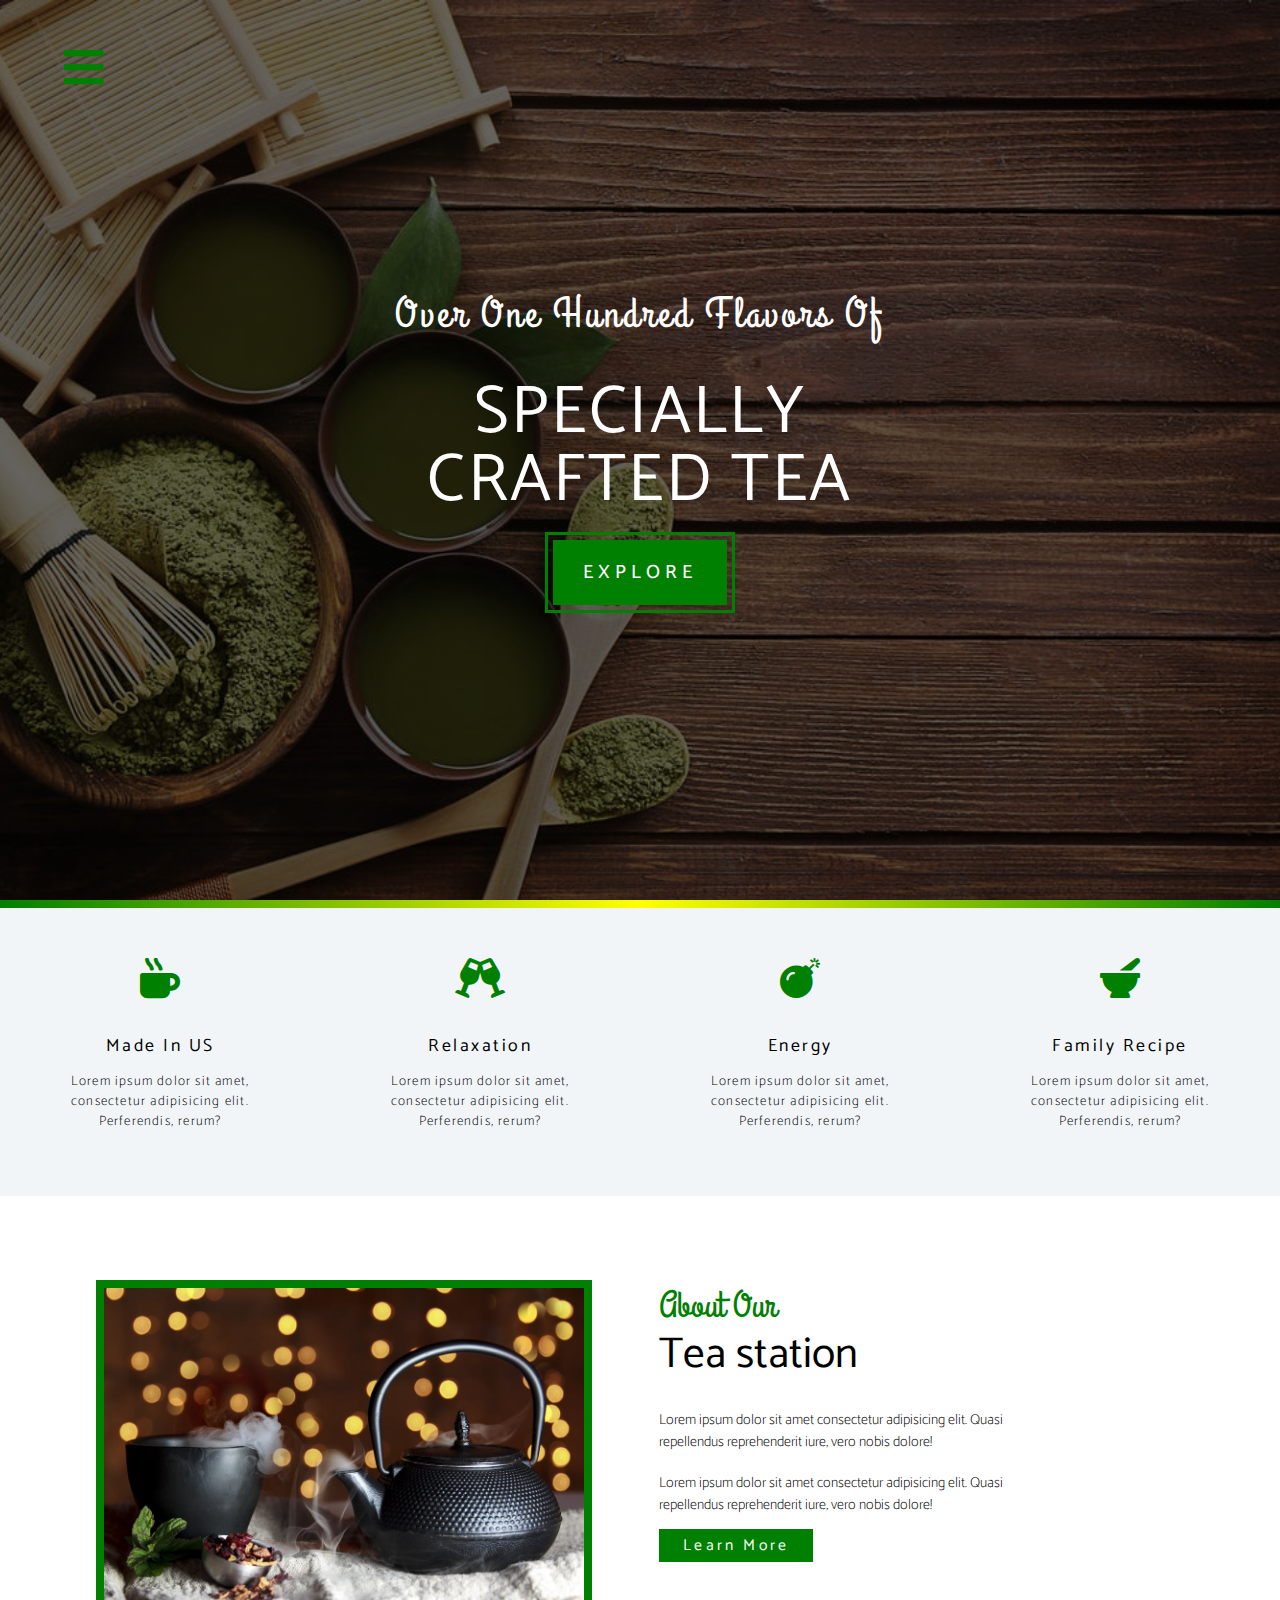
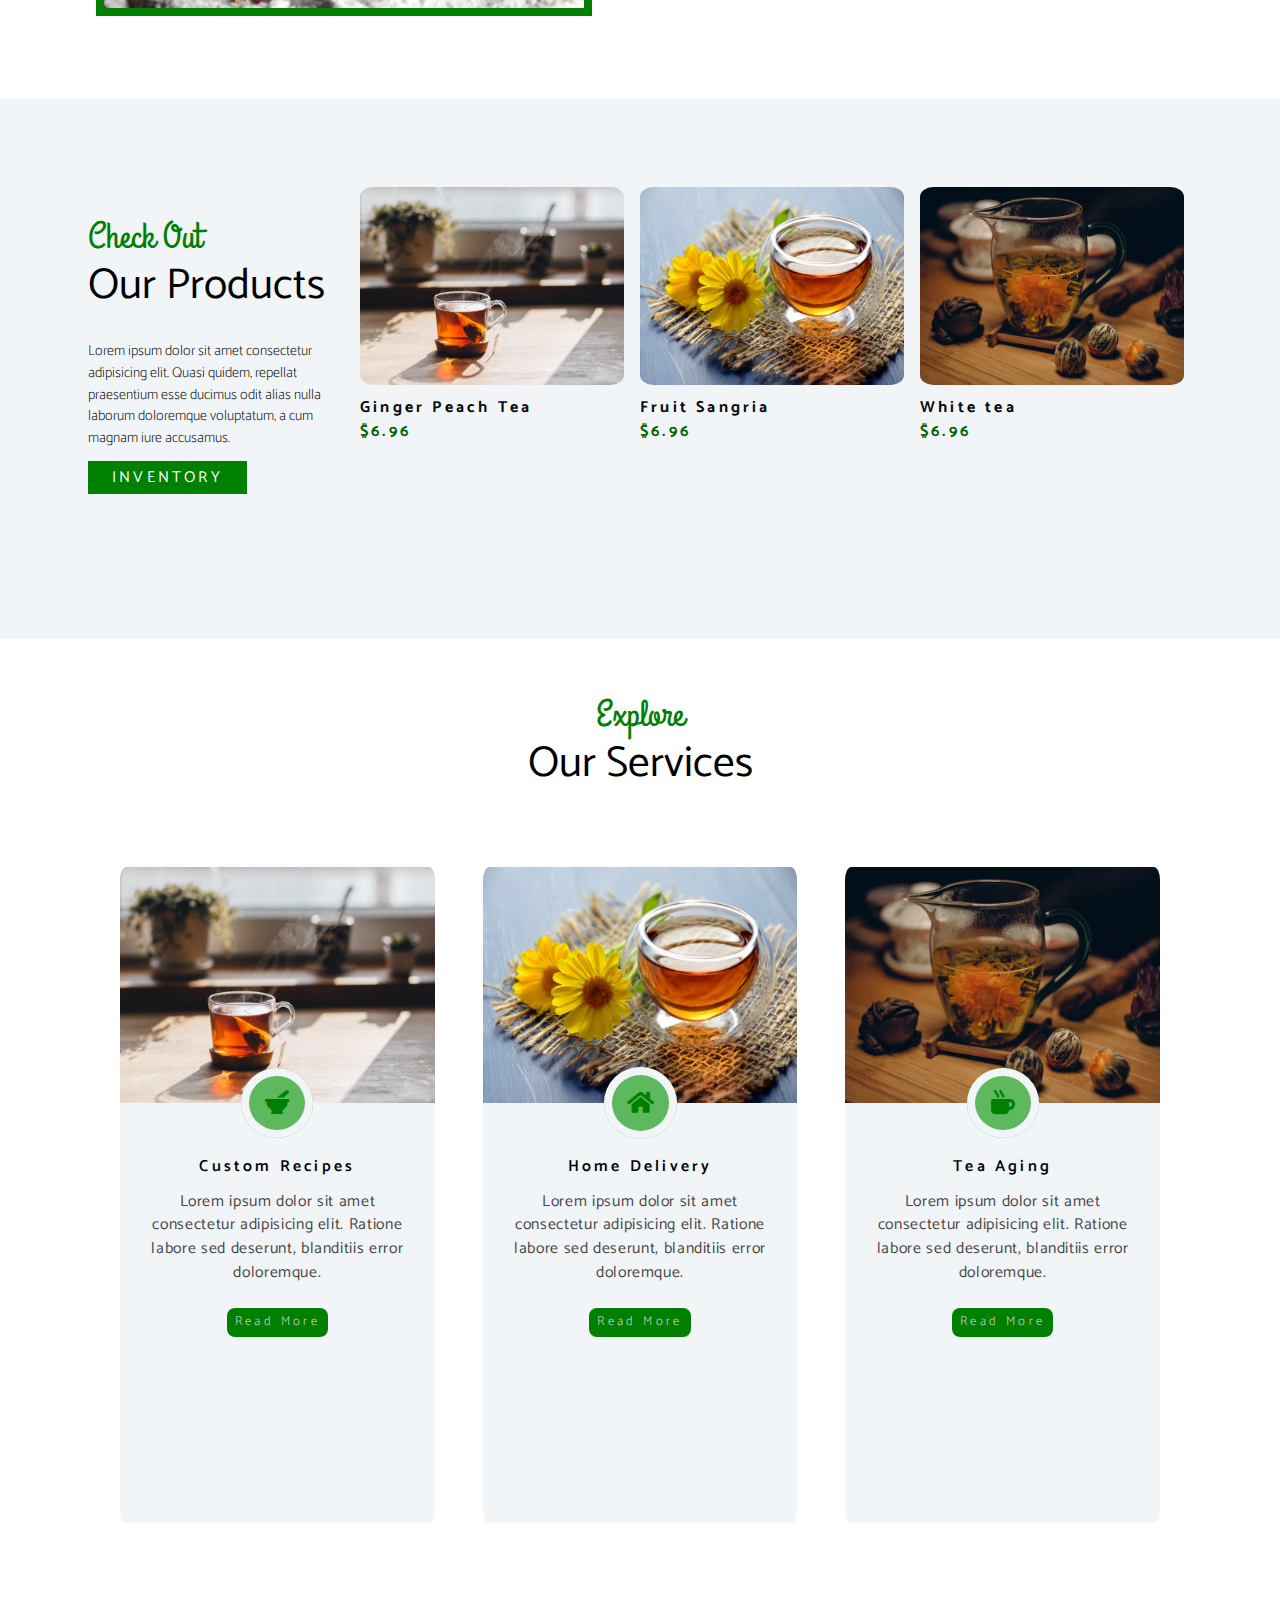
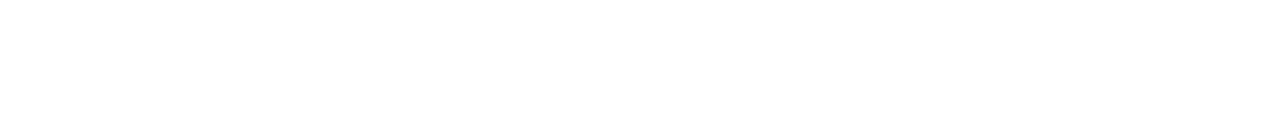
<file: index.html>
<!DOCTYPE html>
<html lang="en">

<head>
    <meta charset="UTF-8">
    <meta name="viewport" content="width=device-width, initial-scale=1">
    <title>Home</title>
    <link rel="stylesheet" href="css/style.css">
    <link rel="stylesheet" href="/fontawesome-free-5.15.1-web/css/all.css">
</head>

<body>

    <header class="header" id="Header">
        <div class="links" id="LINKS">
            <i class="fas fa-times"></i>
            <ul>
                <li><a href="/index.html">home</a> </li>
                <li><a href="/skill.html">skill</a> </li>
                <li><a href="/about.html">about</a> </li>
                <li><a href="/product.html">products</a> </li>

               
            </ul>
        </div>

      
        <div class="title-div"> <i class="fas fa-bars"></i>
            <h2 class="over_one">over one hundred flavors of</h2>
            <h1>specially <br>crafted tea</h1> <a href="#">Explore</a>
        </div>
    </header>
    <div class="banner"> </div>
    <!--*****-->
    <!--Skills-->
    <!--******-->
    <section class="skill-section">

       
        <div class="content">
            <spane><i class="fas fa-mug-hot"></i></spane>
            <h2> Made In US </h2>
            <p> Lorem ipsum dolor sit amet, consectetur adipisicing elit. Perferendis, rerum? </p>
        </div>
        <div class="content">
            <spane><i class="fas fa-glass-cheers"></i></spane>
            <h2> Relaxation </h2>
            <p> Lorem ipsum dolor sit amet, consectetur adipisicing elit. Perferendis, rerum? </p>
        </div>
        <div class="content">
            <spane> <i class="fas fa-bomb"></i> </spane>
            <h2> Energy </h2>
            <p> Lorem ipsum dolor sit amet, consectetur adipisicing elit. Perferendis, rerum? </p>
        </div>
        <div class="content">
            <spane> <i class="fas fa-mortar-pestle"></i> </spane>
            <h2> Family Recipe </h2>
            <p> Lorem ipsum dolor sit amet, consectetur adipisicing elit. Perferendis, rerum? </p>
        </div>
   
    </section>
    <!--*****-->
    <!--About-->
    <!--******-->
   



<section class="about_section">



    <section class="about-content">

        <div class="about_image">
                 <div>
        <img src="/images/about-bcg.jpeg" alt="" class="AB_img"> 
                 </div>
        </div> 
        <div class="about-info">
            <h3 class="about">about our</h3>
            <h1 class="tea_station">Tea station</h1>
            <p class="Tea_para">Lorem ipsum dolor sit amet consectetur adipisicing elit. Quasi repellendus reprehenderit iure, vero nobis dolore!</p>
            <p class="Tea_para">Lorem ipsum dolor sit amet consectetur adipisicing elit. Quasi repellendus reprehenderit iure, vero nobis dolore!</p>
           <span> <a href="#" class="Learn_more_link">Learn More</a></span>
        </div>
    </section>
</section>

    <!--*****-->
    <!--Product section-->
    <!--******-->
  <section class="products-section">
  
        <div class="product_content">

            
            <div class="div1 info one">
                
                    <h3 class="Text Check_out"> Check out</h3>
               
                    <h2 class="our_product">Our Products</h2>
                
                    <p class="Product_para Text">Lorem ipsum dolor sit amet consectetur adipisicing elit. Quasi quidem, repellat praesentium esse ducimus odit alias nulla laborum doloremque voluptatum, a cum magnam iure accusamus. </p>
                    <span> <a href="" class="Inventory">inventory</a> </span>
        
            </div>
            
            <div class="div1 two"> 
               
                    <img class="p_image" src="/images/product-1.jpeg" alt="">   
              
                  <h4 class="name Text">Ginger Peach Tea</h4>
                  <h4 class="Text price"> &#36;6.96</h4>
              
            </div>
            
            <div class="div1 three">  
              
                    <img class="p_image" src="/images/product-2.jpeg" alt="">
                   
                 
                     <h4 class="name Text"> Fruit Sangria</h4>
                    <h4 class="Text price">&#36;6.96</h4> 
                   
              </div>
       
            <div class="div1 four"> 
             
                    <img class="p_image" src="images/product-3.jpeg" alt="">             
                    <h4 class="name Text"> White tea</h4>
                    <h4 class="Text price">&#36;6.96</h4>
               
            </div>
           
       
        </div>
       
 </section>  
  
<section class="s_section">


    <div>
                
        <h3 class="Text Check_out">Explore</h3>
   
        <h2 class="our_product">Our Services</h2>
    
        
</div>
   </section>


<section class="service_section">
    <div class="service_content">
     
        <div class="first_service DIV">
            <div>
                
                    <img src="/images/product-1.jpeg" alt="">
            </div>
                <span class="icon_1"> <i class="fas fa-mortar-pestle"> </i></span>
                 <h2 class="custom">Custom Recipes</h2>
                 <p>Lorem ipsum dolor sit amet consectetur adipisicing elit. Ratione labore sed deserunt, blanditiis error doloremque.</p>
                 <a href="#">read more</a>
            
           
        </div>

        <div class="second_service DIV">
            
                <div>
                    <img src="/images/product-2.jpeg" alt="">
                </div>
                <span class="icon_2"> <i class="fas fa-home"></i></i></span>
                 <h2 class="custom">Home Delivery</h2>
                 <p class="Service_para">Lorem ipsum dolor sit amet consectetur adipisicing elit. Ratione labore sed deserunt, blanditiis error doloremque.</p>
                 
                 <a href="#">read more</a>
            
            
        </div>

        <div class="third_service DIV">
           
                <div>
                    <img src="/images/product-3.jpeg" alt="">
                </div>
                <span class="icon_3"> 
                    
                     <i class="fas fa-mug-hot"></i>
                    </span>
                 <h2 class="custom">Tea Aging</h2>
                 <p>Lorem ipsum dolor sit amet consectetur adipisicing elit. Ratione labore sed deserunt, blanditiis error doloremque.</p>
                 <a href="#">read more</a>
           
        </div>
          

    </div>  
    <script src="./css/javasc.js"></script>
</body></html>
</file>
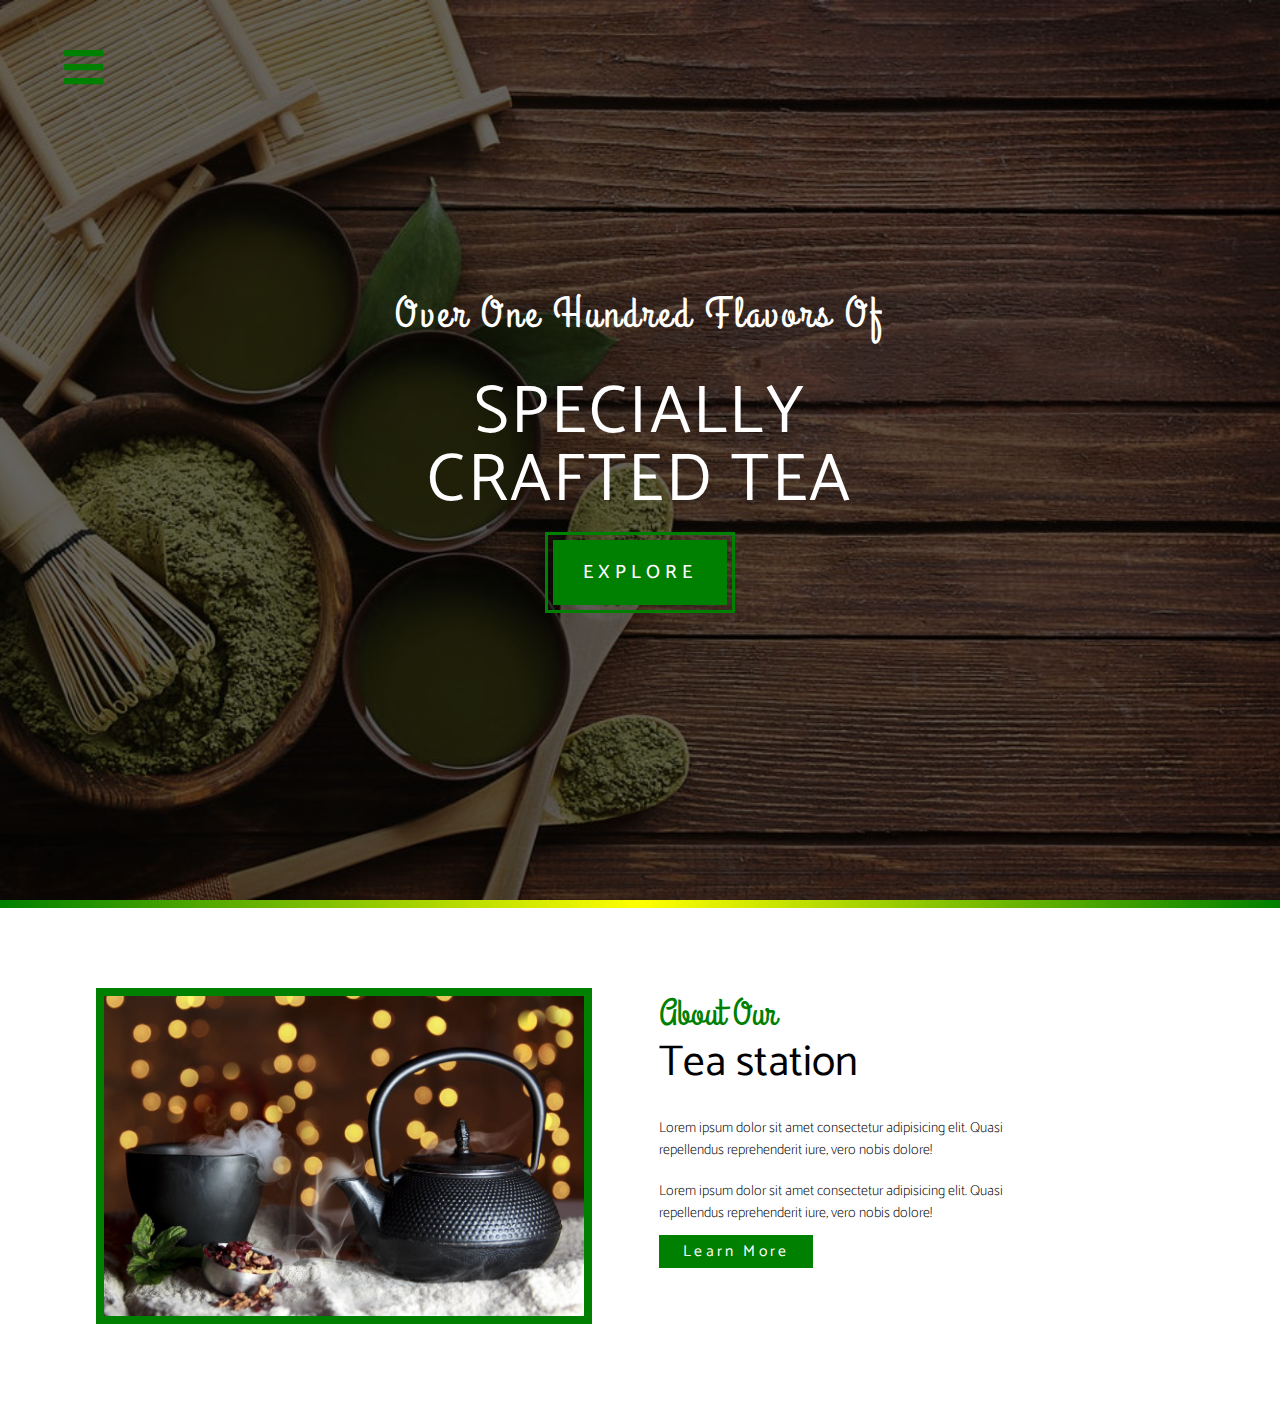
<file: about.html>
<html lang="en">

<head>
    <meta charset="UTF-8">
    <meta name="viewport" content="width=device-width, initial-scale=1">
    <title>Home</title>
    <link rel="stylesheet" href="css/style.css">
    <link rel="stylesheet" href="/fontawesome-free-5.15.1-web/css/all.css">
</head>
<body>
    <header class="header">
        <div class="links" id="LINKS">
            <i class="fas fa-times"></i>
            <ul>
                <li><a href="/index.html">home</a> </li>
                <li><a href="/skill.html">skill</a> </li>
                <li><a href="#">about</a> </li>
                <li><a href="/product.html">products</a> </li>
            
               
            </ul>
        </div>

      
        <div class="title-div"> <i class="fas fa-bars"></i>
            <h2 class="over_one">over one hundred flavors of</h2>
            <h1>specially <br>crafted tea</h1> <a href="#">Explore</a>
        </div>
    </header>
    <div class="banner"> </div>
    <section class="about_section">



        <section class="about-content">
    
            <div class="about_image">
                     <div>
            <img src="/images/about-bcg.jpeg" alt="" class="AB_img"> 
                     </div>
            </div> 
            <div class="about-info">
                <h3 class="about">about our</h3>
                <h1 class="tea_station">Tea station</h1>
                <p class="Tea_para">Lorem ipsum dolor sit amet consectetur adipisicing elit. Quasi repellendus reprehenderit iure, vero nobis dolore!</p>
                <p class="Tea_para">Lorem ipsum dolor sit amet consectetur adipisicing elit. Quasi repellendus reprehenderit iure, vero nobis dolore!</p>
               <span> <a href="#" class="Learn_more_link">Learn More</a></span>
            </div>
        </section>
    </section>
    <script src="./css/javasc.js"></script>

</body>
</html>
</file>
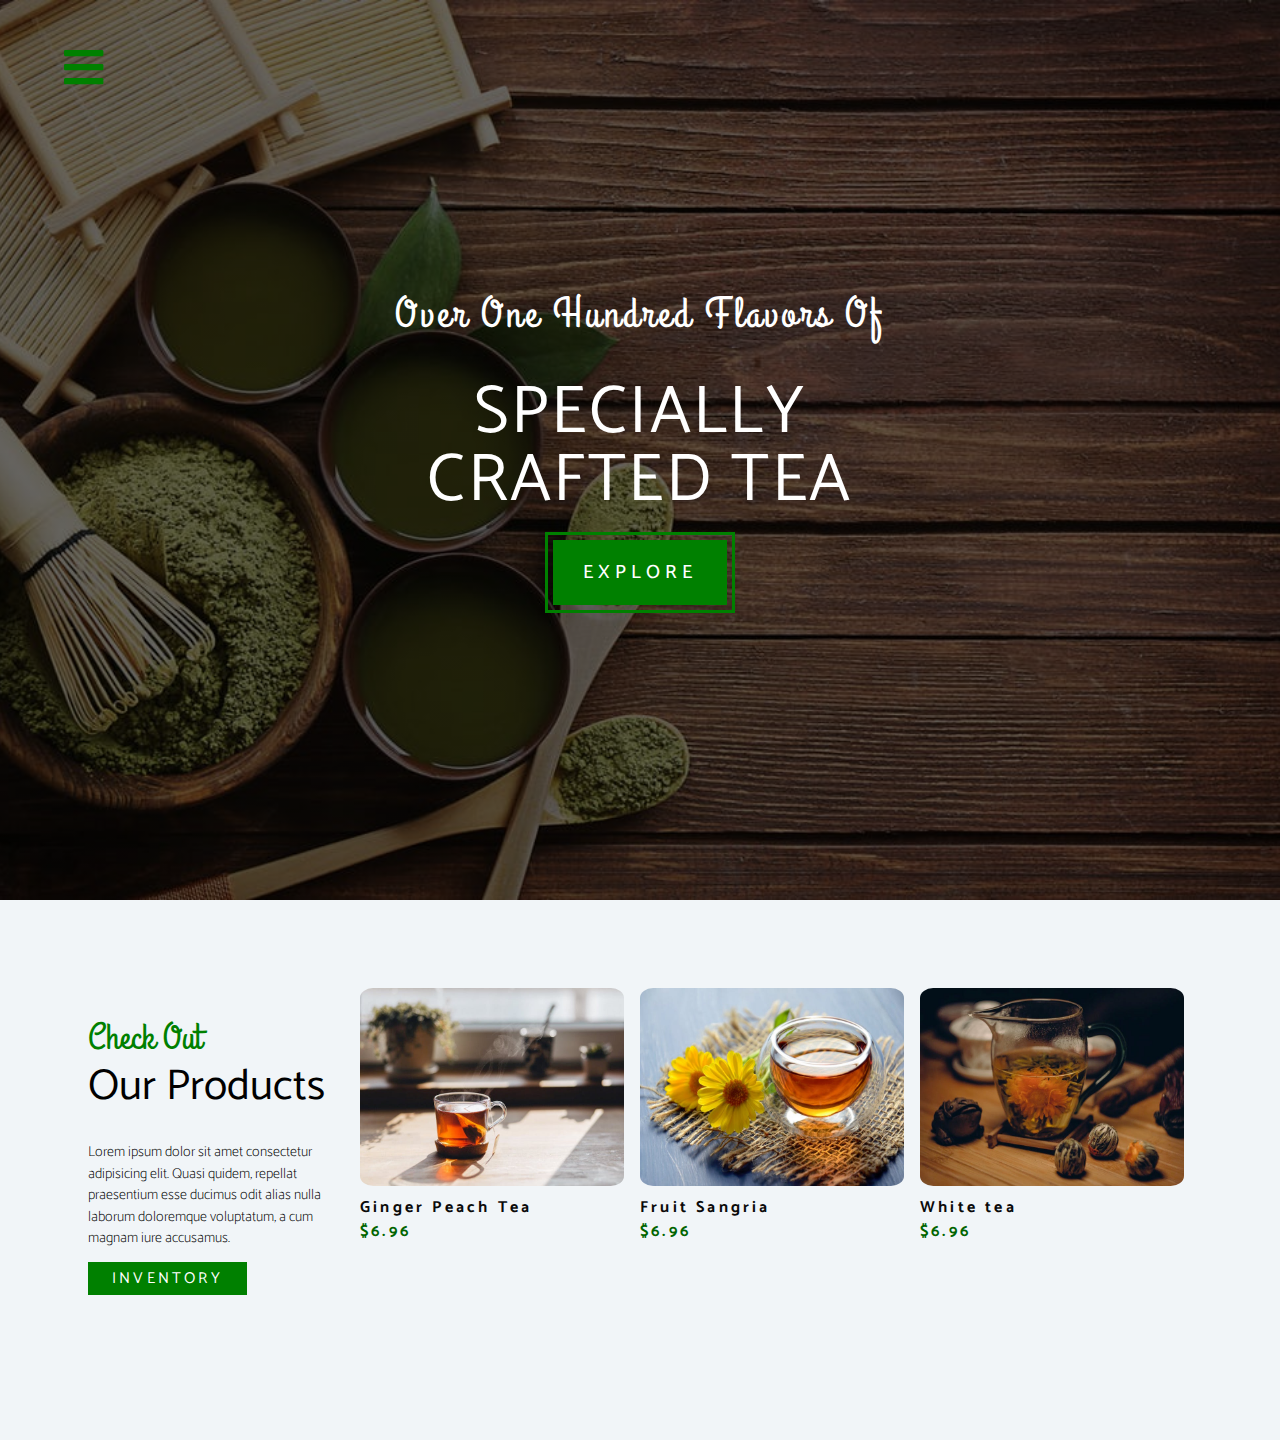
<file: product.html>
<!DOCTYPE html>
<html lang="en">
    <head>
        <meta charset="UTF-8">
        <meta name="viewport" content="width=device-width, initial-scale=1">
        <title>Product</title>
        <link rel="stylesheet" href="css/style.css">
        <link rel="stylesheet" href="/fontawesome-free-5.15.1-web/css/all.css">
    </head>
<body>
    <header class="header">
        <div class="links" id="LINKS">
            <i class="fas fa-times"></i>
            <ul>
                <li><a href="/index.html">home</a> </li>
                <li><a href="/skill.html">skill</a> </li>
                <li><a href="/about.html">about</a> </li>
                <li><a href="/product.html">products</a> </li>

               
            </ul>
        </div>

      
        <div class="title-div"> <i class="fas fa-bars"></i>
            <h2 class="over_one">over one hundred flavors of</h2>
            <h1>specially <br>crafted tea</h1> <a href="#">Explore</a>
        </div>
    </header>
    <section class="products-section">
  
        <div class="product_content">

            
            <div class="div1 info one">
                
                    <h3 class="Text Check_out"> Check out</h3>
               
                    <h2 class="our_product">Our Products</h2>
                
                    <p class="Product_para Text">Lorem ipsum dolor sit amet consectetur adipisicing elit. Quasi quidem, repellat praesentium esse ducimus odit alias nulla laborum doloremque voluptatum, a cum magnam iure accusamus. </p>
                    <span> <a href="" class="Inventory">inventory</a> </span>
        
            </div>
            
            <div class="div1 two"> 
               
                    <img class="p_image" src="/images/product-1.jpeg" alt="">   
              
                  <h4 class="name Text">Ginger Peach Tea</h4>
                  <h4 class="Text price"> &#36;6.96</h4>
              
            </div>
            
            <div class="div1 three">  
              
                    <img class="p_image" src="/images/product-2.jpeg" alt="">
                   
                 
                     <h4 class="name Text"> Fruit Sangria</h4>
                    <h4 class="Text price">&#36;6.96</h4> 
                   
              </div>
       
            <div class="div1 four"> 
             
                    <img class="p_image" src="images/product-3.jpeg" alt="">             
                    <h4 class="name Text"> White tea</h4>
                    <h4 class="Text price">&#36;6.96</h4>
               
            </div>
           
       
        </div>
       
 </section>  

 <script src="./css/javasc.js"></script>

    
</body>
</html>
</file>
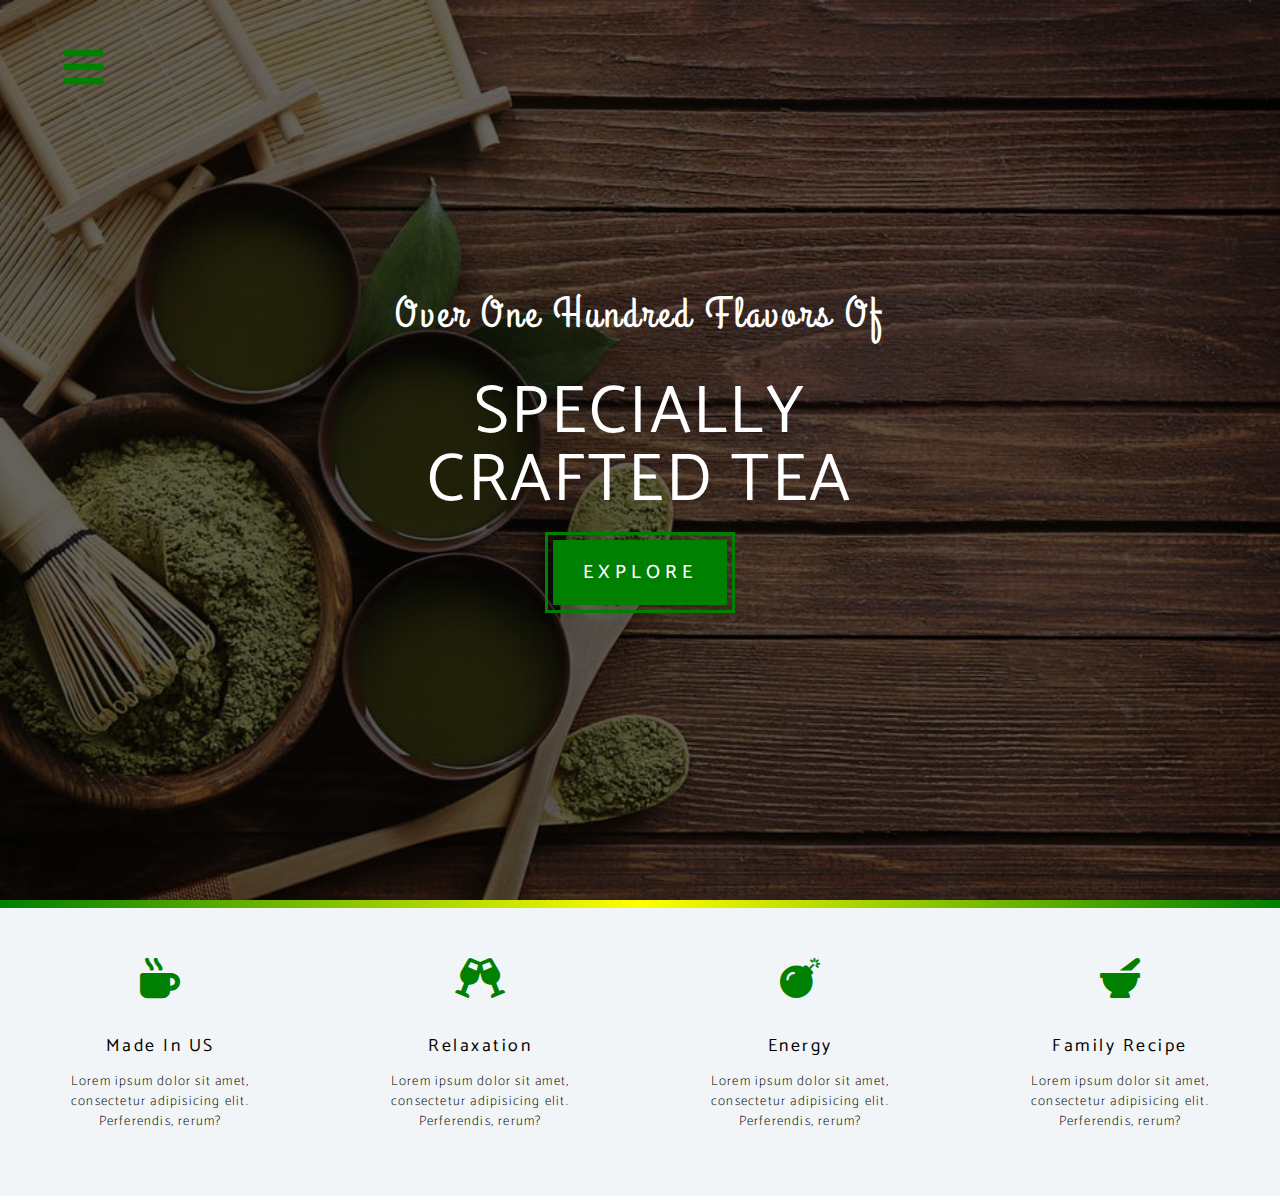
<file: skill.html>
<!DOCTYPE html>
<html lang="en">

<head>
    <meta charset="UTF-8">
    <meta name="viewport" content="width=device-width, initial-scale=1">
    <title>Home</title>
    <link rel="stylesheet" href="css/style.css">
    <link rel="stylesheet" href="/fontawesome-free-5.15.1-web/css/all.css">
</head>

 <body>

    <header class="header">
        <div class="links" id="LINKS">
            <i class="fas fa-times"></i>
            <ul>
                <li><a href="/index.html">home</a> </li>
                <li><a href="#">skill</a> </li>
                <li><a href="/about.html">about</a> </li>
                <li><a href="#">products</a> </li>
            
               
            </ul>
        </div>

      
        <div class="title-div"> <i class="fas fa-bars"></i>
            <h2 class="over_one">over one hundred flavors of</h2>
            <h1>specially <br>crafted tea</h1> <a href="#">Explore</a>
        </div>
    </header>
    <div class="banner"> </div>
    <!--*****-->
    <!--Skills-->
    <!--******-->
    <section class="skill-section">

       
        <div class="content">
            <spane><i class="fas fa-mug-hot"></i></spane>
            <h2> Made In US </h2>
            <p> Lorem ipsum dolor sit amet, consectetur adipisicing elit. Perferendis, rerum? </p>
        </div>
        <div class="content">
            <spane><i class="fas fa-glass-cheers"></i></spane>
            <h2> Relaxation </h2>
            <p> Lorem ipsum dolor sit amet, consectetur adipisicing elit. Perferendis, rerum? </p>
        </div>
        <div class="content">
            <spane> <i class="fas fa-bomb"></i> </spane>
            <h2> Energy </h2>
            <p> Lorem ipsum dolor sit amet, consectetur adipisicing elit. Perferendis, rerum? </p>
        </div>
        <div class="content">
            <spane> <i class="fas fa-mortar-pestle"></i> </spane>
            <h2> Family Recipe </h2>
            <p> Lorem ipsum dolor sit amet, consectetur adipisicing elit. Perferendis, rerum? </p>
        </div>
   
    </section>
    <script src="./css/javasc.js"></script>

  </body>

</html>
</file>
<file: css/style.css>
@import url("https://fonts.googleapis.com/css?family=Catamaran:600,800|Grand+Hotel");

/* http://meyerweb.com/eric/tools/css/reset/ 
   v2.0 | 20110126
   License: none (public domain)
*/

html,
body,
div,
span,
applet,
object,
iframe,
h1,
h2,
h3,
h4,
h5,
h6,
p,
blockquote,
pre,
a,
abbr,
acronym,
address,
big,
cite,
code,
del,
dfn,
em,
img,
ins,
kbd,
q,
s,
samp,
small,
strike,
strong,
sub,
sup,
tt,
var,
b,
u,
i,
center,
dl,
dt,
dd,
ol,
ul,
li,
fieldset,
form,
label,
legend,
table,
caption,
tbody,
tfoot,
thead,
tr,
th,
td,
article,
aside,
canvas,
details,
embed,
figure,
figcaption,
footer,
header,
hgroup,
menu,
nav,
output,
ruby,
section,
summary,
time,
mark,
audio,
video {
    margin: 0;
    padding: 0;
    border: 0;
    font-size: 100%;
    font: inherit;
    vertical-align: baseline;
}


/* HTML5 display-role reset for older browsers */

article,
aside,
details,
figcaption,
figure,
footer,
header,
hgroup,
menu,
div,
nav,
section {
    display: block;
}

body {
    overflow-x: hidden;
    line-height: 1;
}

ol,
ul {
    list-style: none;
}

blockquote,
q {
    quotes: none;
}
/* 
blockquote:before,
blockquote:after,
q:before,
q:after {
    content: '';
    content: none;
} */

table {
    border-collapse: collapse;
    border-spacing: 0;
}

body {
    margin: 0;
    box-sizing: border-box;
}


/* ##########################################################################################################*/


/* FIRST PAGE                                                                                               */


/* ########################################################################################################*/
div ul li a{
    line-height: 1.2;
    display: block;
    font-family: Verdana, Geneva, Tahoma, sans-serif;
    font-weight: lighter;
    letter-spacing: .2rem;
    text-decoration: none;
    text-transform: uppercase;
    font-size: 1.5rem;
    padding: .4rem;
    color: rgb(48, 45, 45);
    transition: all ease .5s;

}

 div ul li a:hover{
    background-color:#beed8c;
    border-left: 6px solid darkgreen;
}

.links {
  
    display: none;
    position: fixed;
    width: 20%;
    height: 100vh;
    background: white;
    top: 0;
    left:0 ;
    z-index: 1;
    box-shadow: 0px 0px 10px #1a1b1b;

}



.fa-times:hover{
    
    transition: all .5s ease-in-out;
    transform: rotate(360);
    color: red;
}
.fa-times{
    position: relative;
    top: 0;
    left: 85%;
    padding-bottom: 1%;
    padding-top: 1.5%;
    font-size: 2.7rem;
    cursor: pointer;
    color:lightcoral;
}


.header {
    width: 100%;
    height: 100vh;
    position: relative;
    display: flex;
    background: linear-gradient(rgba(0, 0, 0, 0.6), rgba(0, 0, 0, 0.6)), url("../images/main-bcg.jpeg") center/cover no-repeat;
    background-repeat: no-repeat;
    background-size: cover;
    background-position: center;
    justify-content: center;
    align-items: center;
    overflow-x: hidden;
}

.title-div {
    display: block;
    padding: 70px 0;
    text-align: center;
}

.title-div h1 {
    text-transform: uppercase;
    margin-bottom: 3rem;
    margin-top: 2.25rem;
    font-family: "Catamaran", sans-serif;
    font-size: 4.22em;
    line-height: 1;
    letter-spacing: .15rem;
    color: white;
}

.title-div h2 {
    text-transform: capitalize;
    font-family: "Grand Hotel", sans-serif;
    font-size: 2.7em;
    color: white;
    letter-spacing: 3px;
    margin-bottom: -1rem;
    margin-top: -1.55rem;
}

.title-div a {
    text-transform: uppercase;
    text-decoration: none;
    background-color: green;
    font-family: "Catamaran", sans-serif;
    outline: solid green;
    font-weight: 500;
    outline-offset: 5px;
    padding: 17px 30px;
    color: white;
    letter-spacing: 5px;
    font-size: 1.2rem;
}

.title-div a:hover {
    background:green;
}

.fa-bars {
    position: fixed;
    left: 5%;
    top: 5%;
    font-size: 45px;
    color: green;
    cursor: pointer;
    animation: zoom_in_out 1.8s ease-in-out infinite;
    z-index: 1;
}

.fa-bars:hover {
    transform: rotate(360deg);
    transition: all 0.3s ease-in-out 0s;
}
@keyframes zoom_in_out {
    0% {
        transform: scale(1, 1);
    }

    50% {
        transform: scale(1.7, 1.7);
        /* equals 105% */
    }

    100% {
        transform: scale(1, 1);
    }
}

@media(max-width:898px) {
    .title-div {
        width: 300px;
    }

    .title-div h1 {
        font-size: 2.9rem;
        line-height: 1.35;
        letter-spacing: .20rem;
    }

    .title-div h2 {
        font-size: 2.1rem;
        line-height: 1.2;
        font-weight: 500;
    }
}


/* ##########################################################################################################*/


/* SECOND PAGE                                                                                               */


/* ########################################################################################################*/

.banner {
    overflow: hidden;
    width: 100%;
    height: .5rem;
    background: linear-gradient(to left, green, yellow, green);
}
.skill-section{
    display: flex;
    flex-wrap: wrap;
    
}



.content {
    position: relative;
    flex: 10%;
    padding: 50px;
    height: 25;
    text-align: center;
    background-color:#f1f5f8;
    margin-bottom: .25rem;
    transition: all ease .5s;
}

.content h2 {
    font-size: 1.11rem;
    font-family: "Catamaran", sans-serif;
    letter-spacing: 2.5px;
    padding-bottom: 10px;
}

.content p {
    font-size: .84rem;
    font-family: "Catamaran", sans-serif;
    letter-spacing: 1.2px;
    padding-bottom: 10px;
    margin: 5px auto;
    font-weight: lighter;
    line-height: 1.5;
}

.skill-section .fas {
    color: green;
    font-size: 40px;
    margin-bottom: 40px;
    transition: all ease .5s;
}
.content:hover .fas {
    transform: translateY(-8px);
}

.content:hover{
    box-shadow: inset 0 -3px 0 0 green;
    background-color: rgb(255, 255, 255);
}



@media screen and (max-width: 1181px) {
    .content {
        flex: 25%;
    }

    .content p {
        margin: 5px 10px;
    }
    .links{
        width: 50%;
    }
    .links i {
        left: 90%;
    }
}


/* On screens that are 600px wide or less, make the columns stack on top of each other instead of next to each other */

@media screen and (max-width: 600px) {
    .skill-section {
        flex-direction: column;
    }

    .content {
        flex: 100%;        
    }

    .content p {
        margin: 5px 20px;
    }
    .links i {
        left: 90%;
    }
    .links {
        width: 100%;
    }
}


/* ##########################################################################################################*/


/* third PAGE                                                                                               */


/* ########################################################################################################*/



  .about_section {
      display: flex;

  }
  .about-content {
    display: flex;
    width: 95vw;
  
    margin: 3rem 6rem;
    
}
.AB_img {
      max-width: 30rem;
      margin: 2rem auto;
      border: 8px solid green;
  } 
 

  .about-info {

    margin-left: 4.2rem;
  
  
}
.about_image div {
   box-sizing: border-box;
}
.about_image  {
    max-width: 100%;
    transition: all ease .5s;
}


.about{
    margin-top: 2.5rem;
    font-family: "Grand Hotel", sans-serif;
    color: green;
    font-size: 2.3rem;
    text-transform: capitalize;
    padding-bottom: .5rem;
}
.tea_station{
    font-size: 2.7rem;
    font-family: "Catamaran", sans-serif;
    padding-bottom: 1.5rem;

}
.Tea_para{
    width: 25rem;
    font-size: .90rem;
    font-family: "Catamaran", sans-serif;
    padding-bottom: 10px;
    margin: 10px auto;
    font-weight: 100;
    line-height: 1.5;


}
.Learn_more_link{
   
    font-family: "Catamaran", sans-serif;
    text-decoration: none;
    margin-top: 3rem;
    font-size: .98rem;
    letter-spacing: .2rem;
    padding: .25rem 1.5rem;
    color: white;
    background-color: green;
   
}
.price{
    color: darkgreen;
    letter-spacing: .2rem;
    margin-bottom: 1.5rem;
    font-family: "Catamaran", sans-serif;
    font-weight: bold;
}
.name{
    color: rgb(10, 10, 10);
    letter-spacing: .2rem;
    margin-bottom: .5rem;
    margin-top: .7rem;
    font-family: "Catamaran", sans-serif;
    font-weight: bold;
}
@media screen and (max-width:1050px){
    .about-info {
        margin-left: 2rem;
        }
}
@media screen and (max-width: 1031px) {
    .about-info {
       
        margin-bottom: 3px; 
        /* width: 100%; */
        
    }
    .Tea_para{
       margin-left: 0;
      
    }
    
    .about-content{
        flex-direction: column;
        margin: 2rem 3rem;
    }
   
    .about-info {
    margin-left: 0;
    }
}
@media only screen and (max-width:657px) {
    
    .about-content{
     
        margin: 2rem 0;

    }
    .about_image, .about-info {
       width: 100%;
       margin: .5rem 1.2rem;
    }
    .AB_img{
        transform: scale(.9,.9);
        margin-left: -1.6rem;
        margin-top: 0;
    }
    
}
  

/* ##########################################################################################################*/


/* third PAGE                                                                                               */


/* ########################################################################################################*/


 

.products-section{
   display: flex;
   justify-content: center;
   flex-wrap:wrap;
   width: 100vw;
   height: 60vh;
   background-color: #f1f5f8;
   
}

.product_content {
   display: flex;
   flex-wrap:wrap;
   width: 95vw;
   margin: 5rem 5.5rem;
   

}
.div1{
    width: 20%;
    flex: 15%;
    padding: 8px;
}
.one{
    padding: 0;
  
   
}

.div1 img {
    max-width: 100%;
    border-radius: 5%;
    
}
.Check_out{
    margin-top: 2.5rem;
    font-family: "Grand Hotel", sans-serif;
    color: green;
    font-size: 2.3rem;
    text-transform: capitalize;
    padding-bottom: .5rem;
}
h2,.our_product{
    font-size: 2.7rem;
    font-family: "Catamaran", sans-serif;
    padding-bottom: 1.5rem;
}
.Product_para{
    font-size: .90rem;
    font-family: "Catamaran", sans-serif;
    padding-bottom: 10px;
    margin: 10px auto;
    font-weight: 100;
    line-height: 1.5;
}
.Inventory  {
    font-family: "Catamaran", sans-serif;
    text-decoration: none;
    margin-top: 3rem;
    font-size: .98rem;
    letter-spacing: .2rem;
    padding: .25rem 1.5rem;
    color: white;
    text-transform: capitalize;
    text-transform: uppercase;
    background-color: green;
}
.Inventory:hover{
    transition: all .3s all;
    background-color:#beed8c;
    color:#678e3e ;
    
}
/* .one{
    background-color: #08fdfd;
}
.two{
    background-color: #4a1fc0;
    
}
.three{
    background-color: #c29823;
    

}
.four{
    background-color: #17d637;
   

} */
@media screen and (max-width: 1229px) {
    /* .div1{
        flex: 50%;
    } */
    .products-section{
        height: auto;
    }
    .Product_para{
        background-color: blue;
        padding-right: 25rem;
      }
    .one{
        flex: 100%;
    }
    .div1{
        margin-top: 1.2rem;
    }
  }
  @media screen and (max-width: 1030px) {
    .products-section{
        height: auto;
    }
    .Product_para{
        background-color: blue;
        padding-right: 20rem;
      }
   .product_content{
    margin: 0 3rem;
   
   }
   
    .two{
        flex: 45%;

        
      

    }
    .three{
        flex: 45%;
      
    }
  
    

    
  }
  @media screen and (max-width: 758px) {
    .product_content{
     margin: 0 3rem;
     background-color: red;
     
    }
    .Product_para{
      background-color: blue;
      padding-right: 14rem;
    }
     .div1 {
         flex: 50%;
         

     }
     
     
   }
   @media screen and (max-width: 665px) {
    .product_content{
     margin: 0 3rem;
    }
     .div1 {
         flex: 100%;
         width: 100%;
         margin-right: .9rem;
     }
     
     
   }
   @media screen and (max-width: 676px) {
    .product_content{
     margin: 0 3rem;
     
    }
     
   }


   @media only screen and (max-width:657px) {
    .products-section{
        height: auto;
    }
    .product_content{
        margin: 0 1.2rem;
        
       }
       .Product_para{
        background-color: green;
       
      }
}
   @media only screen and (max-width:640px) {
    .products-section{
        height: auto;
    }
    .product_content{
        margin: 0 1.2rem;
         background-color: yellow;
       }
       .Product_para{
        background-color: yellow;
        padding-right: 1.5rem;
       
      }
}
/* ======================== */
/* SERVICE SECTION */

.s_section{
    display: flex;
    justify-content: center;
    align-items: center;
    text-align: center;
    width: 100vw;
    height: 20vh;
}
.s_section div{
    flex: 100%;
    margin-top: .5rem;
}

.service_section{
    display: flex;
    height: 100vh;
   
}
.service_content{
    display: flex;
    justify-content: center;
    flex-wrap: wrap;
    text-align: center;
    width: 95vw;
    height: 80%;
    margin: auto 6rem;
    /* margin-bottom: .2rem; */
    margin-top: 1rem;
   
}
.DIV{
   flex: 10%;
   height: 100;
   margin: 2rem 1.5rem;
   border-radius: 2%;
   /* box-shadow: 12px 15px 15px -4px rgba(255, 255, 255, 0.8), 12px 15px 15px -4px rgba(199, 204, 204, 0.8); */
   overflow: hidden;
   background-color: #f1f5f8;  
   transition: all ease-in-out .5s ;
}
.DIV:hover{
    box-shadow: 12px 15px 15px -4px #c7cccccc, -12px 12px 8px -4px rgba(199, 204, 204, 0.8);
    box-shadow: 12px 15px 15px -4px #c7cccccc, -12px 12px 8px -4px rgba(199, 204, 204, 0.8);
    transform: scale(1.02);
}
.DIV div{
    overflow: hidden;
}
.DIV div img{
    width: 100%;
    max-height: 100%;

}
.icon_1 {
    position: relative;
    bottom: 1rem;
    color: green;
    background-color: rgb(94, 184, 94);
    font-size: 1.5rem;
    padding: 14px 16px;
    border-radius: 50%;
    border: 8px solid #f1f5f8 ; 
}
.icon_2 {
    position: relative;
    bottom: 1rem;
    color: green;
    background-color: rgb(94, 184, 94);
    font-size: 1.5rem;
    padding: 15px;
    border-radius: 50%;
    border: 8px solid #f1f5f8 ; 
}
.icon_3 {
    position: relative;
    bottom: 1rem;
    color: green;
    background-color: rgb(94, 184, 94);
    font-size: 1.5rem;
    padding: 14px 16px;
    border-radius: 50%;
    border: 8px solid #f1f5f8 ; 
}
.custom{
    font-size: 1rem;
    font-family: "Catamaran", sans-serif;
    margin-top: 1.2rem;
    color: black;
    padding: .3rem 0;
    /* background-color: red; */
    font-weight: 600;
    line-height: 1.5;
    letter-spacing: .2rem;
}
.DIV p{
    display: block;
    margin: .4rem 1rem;
    color: #494646;
    font-size: .99rem;
    font-family: "Catamaran", sans-serif;
    font-weight: normal;
    letter-spacing: .04rem; 
    text-align: center;
    line-height: 1.5;
}
.DIV a{
    display: inline-block;
    margin: 1rem 0;
    padding: .5rem;
    color: #e2dfdf;
    font-family: "Catamaran", sans-serif;
    text-decoration: none;
    font-size: .8rem;
    letter-spacing: .21rem;
    font-weight:lighter;
    text-transform: capitalize;
    background-color: green;
   border-radius: 8px;
 
}
@media screen and (max-width: 1229px) {
    .service_section{
        height: 100%;
         background-color: green
    }
    .service_content{
      
        width: 100vw;
        margin: 0;
        height: 100%;
        margin: 0 5rem;
        margin-right: 3.5rem;
    }
    .DIV{
        margin: 1rem 1.2rem;
    }
  }
  @media screen and (max-width: 1025px) {
   .service_section{
     height: 100%;
   }
    .service_content{
       
        flex-direction: column;
        margin: 2rem 4rem;
    }
   .DIV{
       flex: 20%;
       
   }
    
  }

  @media only screen and (max-width:657px) {
    .service_section{
        height: 100%;
      }
       .service_content{
           /* background-color: blue; */
           flex-direction: column;
           margin: 1.5rem .9rem;
           width: 100%;
       }
       .DIV{
           height: 30vh;
       }
}

/* Contact section */

.contact-section{
    background-color: red;
    width: 100vw;
    height: 70vh;
    display: flex;
    align-items: center;
    overflow: hidden;
}
.container{
    width: 95%;
    height: 80%;
    margin: 0 8rem;
    display: flex;
    flex-wrap: wrap;
    justify-content: space-evenly;
    background-color: green;

}
.contact-form button{
  margin: 0;
}
.contact-info,.contact-form{
 height: 90%;
 flex: 1;
}
</file>
